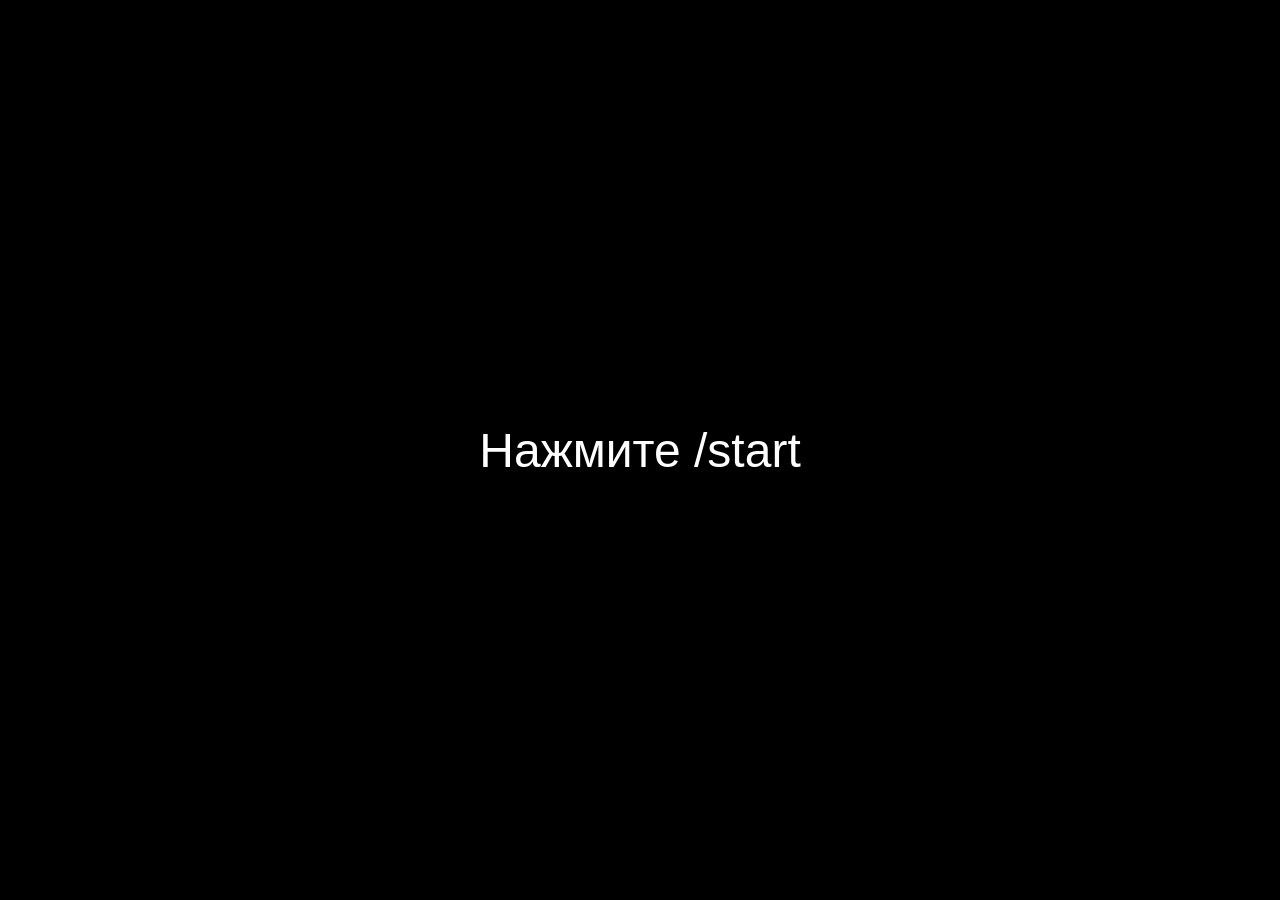
<file: index.html>
<!DOCTYPE html>
<html lang="ru">
  <head>
    <meta charset="UTF-8" />
    <title>Стартовая страница</title>
    <style>
      body,
      html {
        height: 100%;
        margin: 0;
        font-family: Arial, sans-serif;
        background-color: black;
        color: white;
        display: flex;
        justify-content: center;
        align-items: center;
        text-align: center;
      }

      .start-text {
        font-size: 48px;
        cursor: pointer;
      }
    </style>
  </head>
  <body>
    <div class="start-text">Нажмите /start</div>
  </body>
</html>
</file>
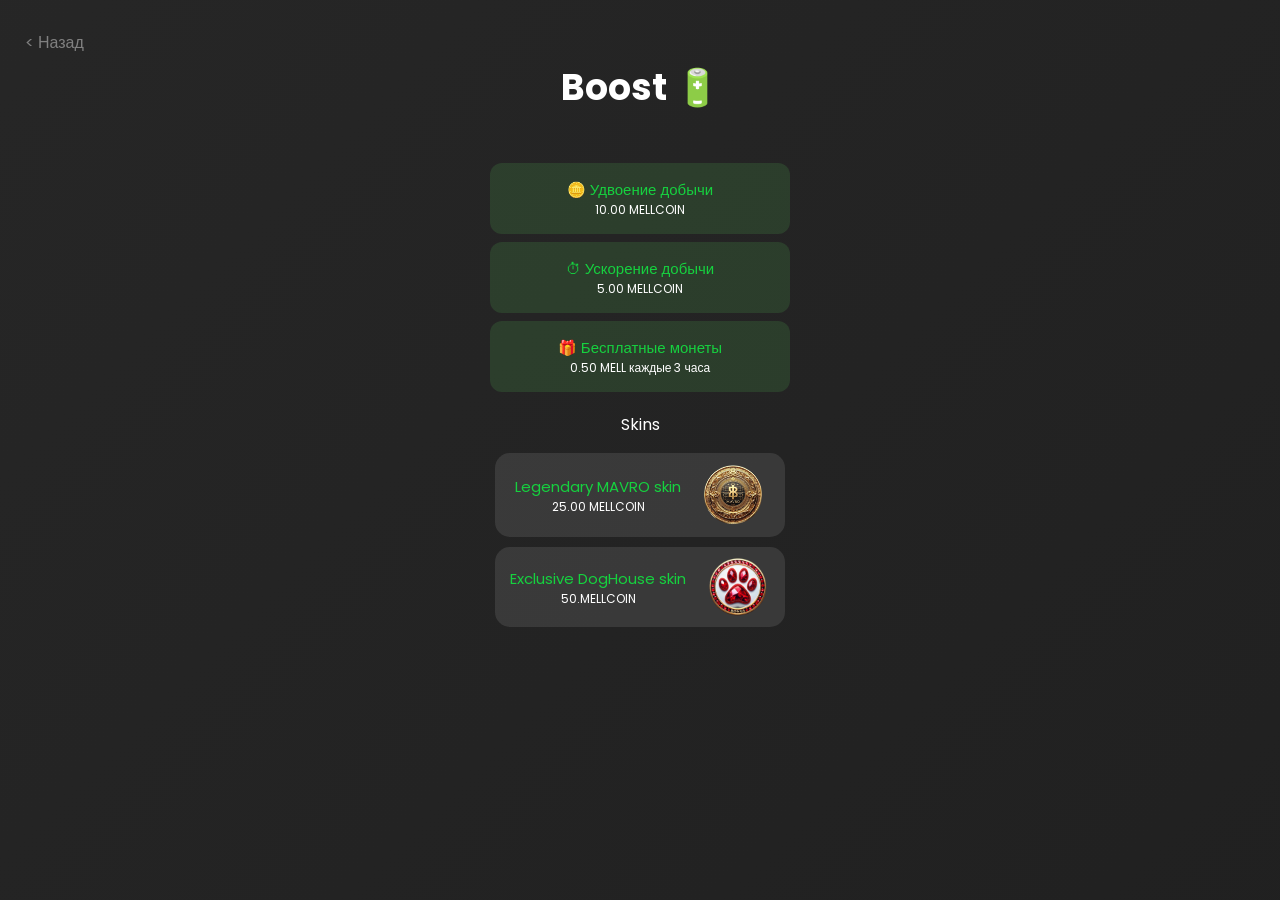
<file: boost.html>
<!DOCTYPE html>
<html lang="en">
<head>
    <!-- Мета-теги -->
    <meta charset="UTF-8">
    <meta name="viewport" content="width=device-width, initial-scale=1.0">
    <!-- Заголовок страницы -->
    <title>Boost</title>
    <link rel="icon" href="favicon.ico" type="image/x-icon">
    <link rel="stylesheet" href="boost.css">
</head>
<body>

    <div class="back-button-container">
        <a href="index.html" class="back-button">< Назад</a>
    </div>

    
    <!-- Заголовок страницы -->
    <h1 class="boost-title">Boost 🔋</h1>

<!-- Контейнер для кнопок -->
<div class="buttons-container">
    <!-- Кнопка увеличения монет -->
    <button class="center-block" id="coinsButton">
        <p>🪙 Удвоение добычи</p>
        <span>10.00 MELLCOIN</span> <!-- Маленькая подпись -->
    </button> 

    <!-- Кнопка увеличения скорости -->
    <button class="center-block" id="speedButton">
        <p>⏱ Ускорение добычи</p>
        <span>5.00 MELLCOIN</span> <!-- Маленькая подпись -->
    </button>

    <!-- Кнопка получения прибыли -->
    <button class="center-block speed-limit" id="profitButton">
        <p>🎁 Бесплатные монеты</p>
        <span>0.50 MELL каждые 3 часа</span> <!-- Маленькая подпись -->
    </button>
</div> 

<div class="skinops">
    <p>Skins</p>
</div>

<button class="center-block" id="imageChangeButton">
    <div>
        <p>Legendary MAVRO skin</p>
        <span>25.00 MELLCOIN</span>
    </div>
    <img src="photo_2024-03-17_19-41-14-removebg-preview.png" alt="Иконка">
</button>

<button class="center-block" id="newImageChangeButton">
    <div>
        <p>Exclusive DogHouse skin</p>
        <span>50.MELLCOIN</span>
    </div>
    <img src="dog.png" alt="Иконка нового скина">
</button>


    
<!-- Контейнер для отображения сообщения -->
<div id="messageContainer" style="display: none;"></div>


    
    <!-- Подключение скриптов -->
    <script src="boost.js"></script>
</body>
</html>
</file>
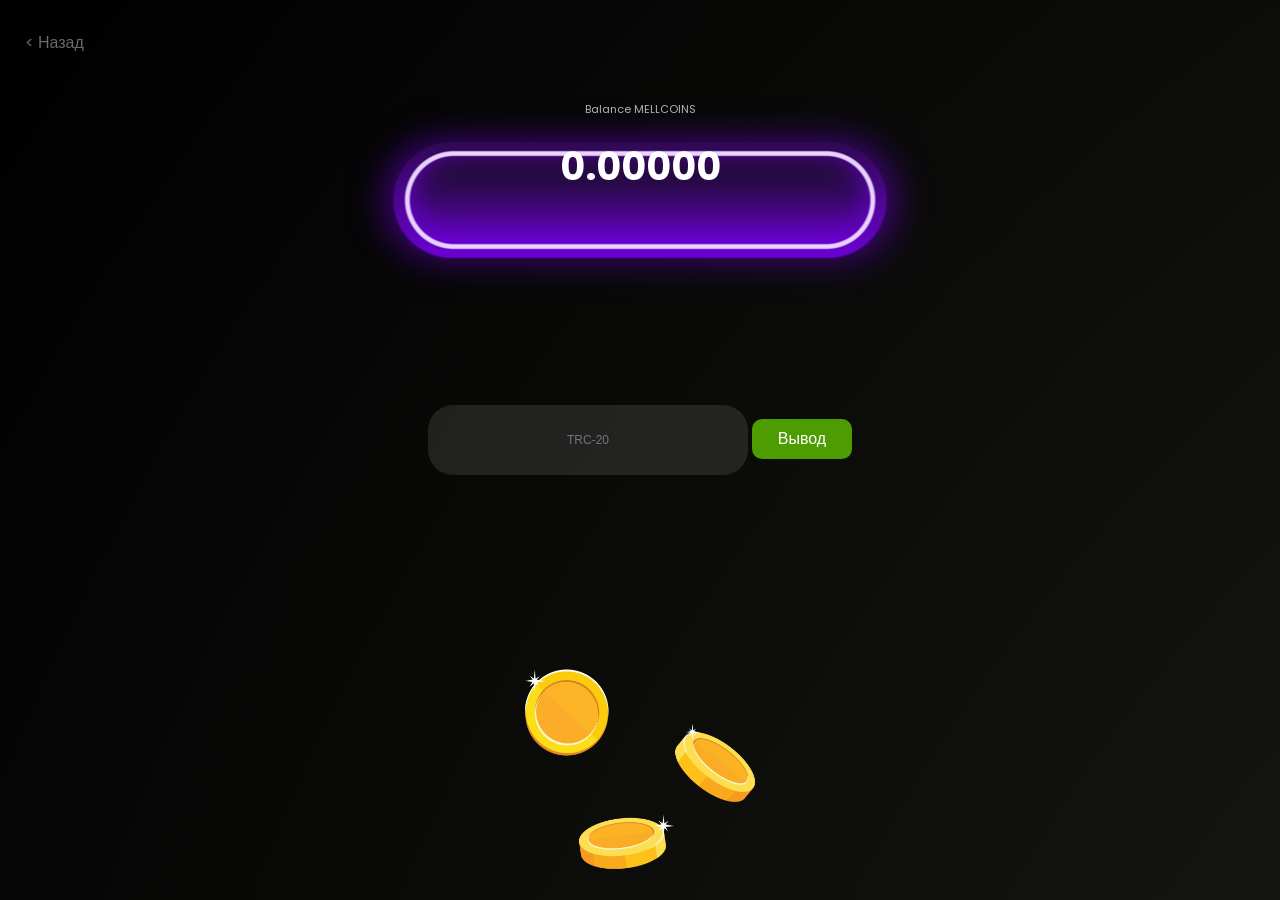
<file: pay.html>
<!DOCTYPE html>
<html lang="en">
<head>
    <meta charset="UTF-8">
    <meta name="viewport" content="width=device-width, initial-scale=1.0">
    <title>Вывод</title>
    <link rel="icon" href="favicon.ico" type="image/x-icon">
    <link rel="stylesheet" href="pay.css">
</head>
<body>

        <div class="back-button-container">
        <a href="index.html" class="back-button">< Назад</a>
    </div>

        <!-- Прозрачный текст -->
        <div class="top-text">
            <p>Balance MELLCOINS</p>
        </div>
    

    <!-- Верхнее изображение -->
    <img src="purple-neon-button-glowing-neon-button-png.webp" alt="Top Image" class="centered-top-image">


    <div class="container">
        <div class="input-container">
            <input type="text" class="input-field" placeholder="TRC-20">
            <button class="submit-button">Вывод</button>
            <p class="refresh-text"></p>
        </div>
    </div>

    <img src="gold-coins-illustration-png.webp" alt="Your Image" class="centered-image">


    

    <script src="pay.js"></script>
    <script src="https://telegram.org/js/telegram-web-app.js"></script>

</body>
</html>
</file>
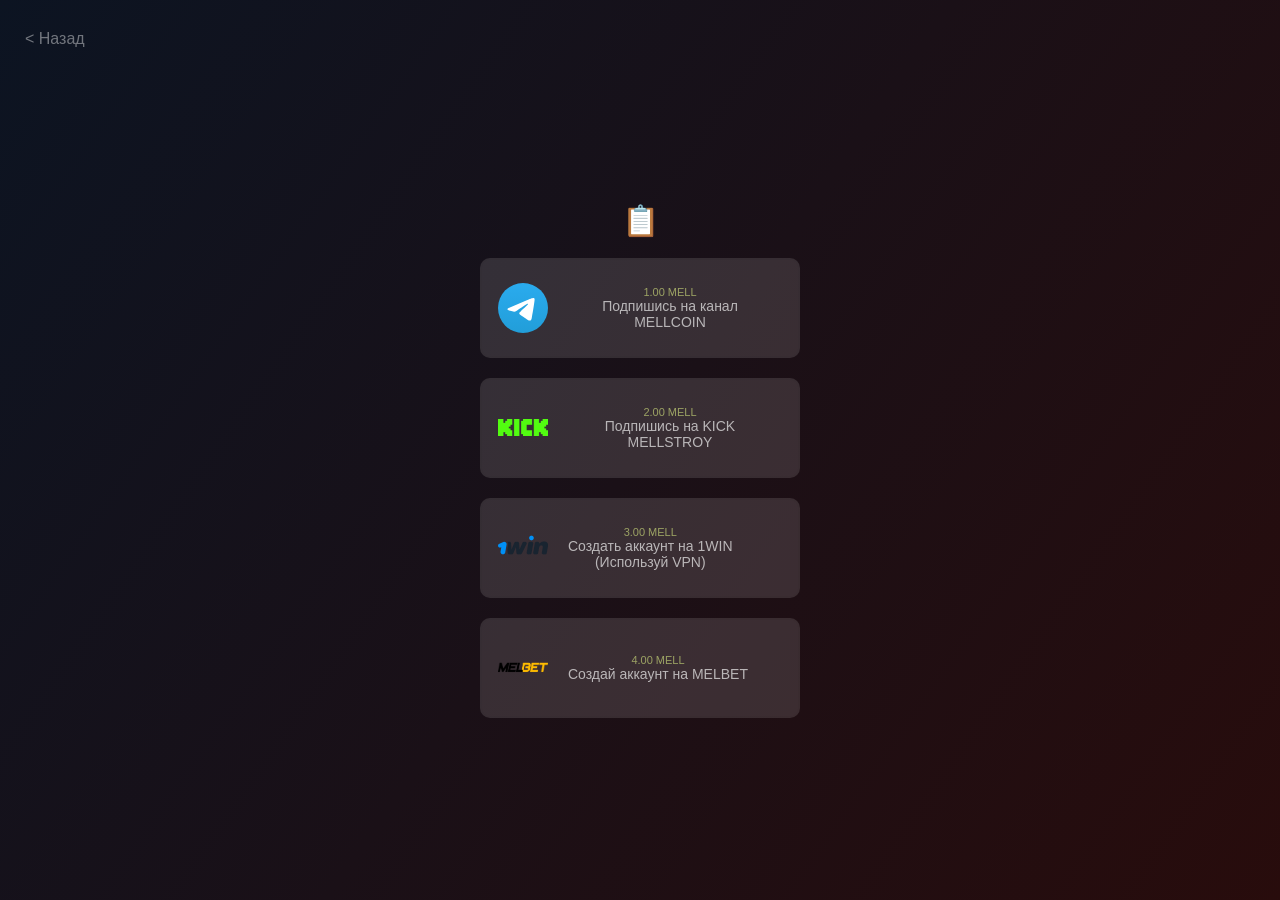
<file: task.html>
<!DOCTYPE html>
<html lang="en">
<head>
    <meta charset="UTF-8">
    <meta name="viewport" content="width=device-width, initial-scale=1.0">
    <title>Задания</title>
    <link rel="icon" href="favicon.ico" type="image/x-icon">
    <link rel="stylesheet" href="task.css">
    
</head>
<body>

        <div class="back-button-container">
        <a href="index.html" class="back-button">< Назад</a>
    </div>

    <div id="bg"></div>

    <div class="sky-container">
        <span class="star"></span>
        <span class="star"></span>
        <span class="star"></span>
        <span class="star"></span>
        <span class="star"></span>
        <span class="star"></span>
        <span class="star"></span>
    </div>

    
    <div class="task-heading">📋</div>
     
    <button class="square-block" onclick="updateBalanceAndRedirect()">
        <img src="telegram-2019.svg" alt="Изображение">
        <div class="text-container">
            <div class="main-text">1.00 MELL</div>
            <div class="sub-text">Подпишись на канал MELLCOIN</div>
        </div>
    </button>
    
    <!-- Вторая кнопка (уже добавлена) -->
    <button class="square-block" onclick="updateBalanceAndRedirect()">
        <img src="Kick_logo.svg.png" alt="Изображение">
        <div class="text-container">
            <div class="main-text">2.00 MELL</div>
            <div class="sub-text">Подпишись на KICK MELLSTROY</div>
        </div>
    </button>
    
    <!-- Новая третья кнопка -->
    <button class="square-block" onclick="updateBalanceAndRedirect()">
        <img src="1284-1WIN-9e31416c34.webp" alt="Изображение">
        <div class="text-container">
            <div class="main-text">3.00 MELL</div>
            <div class="sub-text">Создать аккаунт на 1WIN <br> (Используй VPN)</div>
        </div>
    </button>

    <button class="square-block" onclick="updateBalanceAndRedirect()">
        <img src="2865fa.png" alt="Изображение">
        <div class="text-container">
            <div class="main-text">4.00 MELL</div>
            <div class="sub-text">Создай аккаунт на MELBET</div>
        </div>
    </button>

    

    
    <script src="task.js"></script>
</body>
</html>
</file>
<file: boost.css>
/* Импорт шрифта */
@import url('https://fonts.googleapis.com/css2?family=Poppins&display=swap');

/* Общие стили для страницы */
body {
    font-family: Poppins, sans-serif;
    color: white;
    display: flex;
    flex-direction: column;
    align-items: center;
    height: 100vh;
    margin: 0;
    padding: 0;
    position: relative;
    /* Градиентный фон с анимацией переливания */
    background: linear-gradient(-45deg, hsl(0, 0%, 0%), hsl(0, 0%, 0%), hsl(0, 0%, 12%), hsl(0, 0%, 15%));
    background-size: 400% 400%;
    animation: gradientAnimation 10s ease infinite;
    touch-action: manipulation;
}

.back-button-container {
    position: absolute;
    top: 20px;
    left: 20px;
}

.back-button {
    display: inline-block;
    color: hwb(0 100% 0% / 0.417); /* Цвет текста */
    padding: 10px 5px; /* Внутренние отступы */
    text-decoration: none; /* Убираем подчеркивание текста */
    border-radius: 5px; /* Скругляем углы */
    font-family: 'Poppins', sans-serif; /* Шрифт */
    transition: background-color 0.3s ease; /* Анимация фона */ 
    
}

html, body {
    overflow: hidden;
}

@keyframes gradientAnimation {
    0% {
        background-position: 0% 50%;
    }
    50% {
        background-position: 100% 50%;
    }
    100% {
        background-position: 0% 50%;
    }
}


/* Стили для заголовка */
.boost-title {
    font-size: 36px;
    margin-top: 60px;
    /* Анимация отскока */
    animation: bounce 2s infinite;
}

@keyframes bounce {
    0% {
        transform: translateY(0);
    }
    50% {
        transform: translateY(-10px);
    }
    100% {
        transform: translateY(0);
    }
}

/* Стили для кнопки "Назад" */
#backButton {
    position: absolute;
    top: 10px;
    left: 10px;
    background-color: rgba(128, 128, 128, 0.5);
    border-radius: 10px;
    color: white;
    border: none;
    width: 70px;
    height: 30px;
}

/* Стили для контейнера с кнопками */
.buttons-container {
    display: flex;
    flex-direction: column;
    align-items: center;
    margin-top: 20px;
    margin-bottom: 20px; /* Добавлен нижний отступ */
}

/* Стили для текста в контейнере с кнопками */
.buttons-container p {
    font-size: 20px;
}

/* Стили для заголовка в контейнере с кнопками */
.buttons-container h6 {
    font-size: 13px;
}

/* Общие стили для кнопок */
.boost-button {
    background-color: rgba(128, 128, 128, 0.5);
    border: none;
    padding: 20px;
    text-align: center;
    width: 250px;
    height: 110px;
    margin-top: 10px;
    border-radius: 10px;
    outline: none;
    transition: background-color 0.3s;
}

/* Стили для кнопки при наведении */
.boost-button:hover {
    background-color: rgba(128, 128, 128, 0.7);
}

/* Дополнительные стили для кнопки "Get profit" */
.boost-profit p {
    font-size: 20px;
}

.boost-profit h6 {
    font-size: 12px;
    text-align: center;
}

.buttons-container button {
    background-color: #4dad5031; /* Зеленый цвет */
    border: none;
    color: white;
    padding: 15px 32px;
    text-align: center;
    text-decoration: none;
    display: inline-block;
    font-size: 16px;
    margin: 4px 2px;
    transition-duration: 0.4s;
    cursor: pointer;
    border-radius: 12px;
    width: 300px;
}

/* Стили для маленьких подписей */
.buttons-container button span {
    font-size: 12px;
    color: hsl(0, 0%, 100%); /* Цвет текста серый */
    display: block;
}
/* Стили для текста в нижней части страницы */
.footer {
    position: absolute;
    bottom: 1px;
    font-size: 12px;
    color: white;
}

.footer a {
    color: white; /* Цвет ссылки */
    text-decoration: underline; /* Подчеркивание ссылки */
}

.center-block {
    display: flex;
    align-items: center;
    justify-content: space-between;
    padding: 10px 20px;
    background-color: rgba(255, 255, 255, 0.1); /* Прозрачный фон */
    border: none;
    cursor: pointer;
    transition: background-color 0.3s ease;
    border-radius: 15px;
}

.center-block:hover {
    background-color: rgba(255, 255, 255, 0.2); /* Немного уменьшаем прозрачность при наведении */
}

.center-block img {
    height: 64px; /* Размер вашего изображения справа */
    margin-left: 20px; /* Отступ слева от текста до изображения */
}

.center-block p {
    margin: 0;
    font-size: 15px; /* Размер крупного текста */
    color: #16d13f; /* Цвет текста */ 
    font-family: Poppins, sans-serif;
}

.center-block span {
    display: block;
    font-size: 12px; /* Размер меньшего текста под крупным */
    color: white; /* Цвет текста */
    font-family: Poppins, sans-serif;
} 

#newImageChangeButton {
    display: flex;
    align-items: center;
    justify-content: space-between;
    padding: 8px 15px;
    background-color: rgba(255, 255, 255, 0.1); /* Прозрачный фон */
    border: none;
    cursor: pointer;
    transition: background-color 0.3s ease;
    border-radius: 15px;
    margin-top: 10px;

}

.skinops {
    margin-top: -20px;
}
</file>
<file: pay.css>
@import url('https://fonts.googleapis.com/css2?family=Poppins&display=swap');


body {
    background: radial-gradient(circle at center, rgb(40, 40, 36), black); /* Градиент с золотым кругом по центру */
    background-size: 400% 400%;
    font-family: Poppins;
    color: white;
    overflow: hidden;
    margin: 0;
    padding: 0;
    touch-action: manipulation;
}

.back-button-container {
    position: absolute;
    top: 20px;
    left: 20px;
}

.back-button {
    display: inline-block;
    
    color: hwb(0 100% 0% / 0.417); /* Цвет текста */
    padding: 10px 5px; /* Внутренние отступы */
    text-decoration: none; /* Убираем подчеркивание текста */
    border-radius: 5px; /* Скругляем углы */
    font-family: 'Poppins', sans-serif; /* Шрифт */
    transition: background-color 0.3s ease; /* Анимация фона */ 
    
}

html, body {
    overflow: hidden;
}

/* Анимация неонового градиентного фона */
@keyframes neonGradient {
    0% {
        background-position: 0% 50%;
    }
    50% {
        background-position: 100% 50%;
    }
    100% {
        background-position: 0% 50%;
    }
}

.top-text {
    position: absolute;
    top: 90px; /* Выберите желаемое значение отступа сверху */
    left: 50%;
    transform: translateX(-50%);
    text-align: center;
    color: rgba(255, 255, 255, 0.7); /* Прозрачный белый цвет */
    font-family: 'Poppins', sans-serif; /* Используйте ваш шрифт */
    font-size: 11px;
}


.centered-top-image {
    position: absolute;
    top: 100px; /* Выберите желаемое значение отступа сверху */
    left: 50%;
    transform: translateX(-50%);
    max-width: 100%; /* Сделайте изображение адаптивным */
    height: auto;
}


.container {
    display: flex;
    justify-content: center;
    align-items: center;
    height: 100vh;
}

.input-container {
    text-align: center;
}

.input-field {
    width: 300px; /* Ширина поля ввода */
    height: 50px; /* Высота поля ввода */
    border: none; /* Убираем границы */
    border-radius: 25px; /* Задаем полукруглую форму */
    padding: 10px; /* Отступы внутри поля ввода */
    text-align: center; /* Выравниваем текст по центру */
    font-size: 12px; /* Размер шрифта */
    background-color: rgba(255, 255, 255, 0.1); /* Цвет фона с прозрачностью */
    color: white; /* Цвет текста */
    margin-bottom: 10px; /* Отступ снизу */
}



/* Стили для нового элемента отображения баланса */
.balance-display {
    text-align: center; /* Выравнивание текста по центру */
    margin-bottom: 20px; /* Добавляем отступ снизу */
    margin-top: 14  0px; /* Больший отступ сверху */
    font-size: 38px; /* Размер шрифта */
    font-weight: bold; /* Жирный шрифт */
    color: hwb(0 100% 0%); /* Цвет текста */
    width: 100%; /* Ширина элемента */
    position: absolute; /* Фиксированная позиция */
    top: 100px; /* Отступ сверху */
    left: 0; /* Выравнивание по левому краю */
}

.submit-button {
    width: 100px; /* Ширина кнопки */
    height: 40px; /* Высота кнопки */
    font-size: 16px; /* Размер шрифта */
    background-color: rgb(77, 156, 2); /* Цвет фона кнопки */
    color: #fff; /* Цвет текста */
    border: none; /* Убираем границы */
    border-radius: 10px; /* Задаем скругленные углы */
    cursor: pointer; /* Изменяем курсор при наведении */
}

.submit-button:hover {
    background-color: #0056b3; /* Цвет фона кнопки при наведении */
}

.centered-image {
    position: fixed;
    bottom: 10px; /* Выберите желаемый отступ снизу */
    left: 50%;
    transform: translateX(-50%);
    max-width: 20%; /* Сделайте изображение адаптивным */
    height: auto;
}

@keyframes shake {
    0% { transform: translateX(0); }
    25% { transform: translateX(5px); }
    50% { transform: translateX(-5px); }
    75% { transform: translateX(3px); }
    100% { transform: translateX(0); }
}

.balance-display {
    animation: shake 1.5s infinite; /* Анимация тряски будет повторяться бесконечно */
}



.refresh-text {
    color: #ffffff19;
    font-size: 8px;
    margin-top: 10px; /* добавляем отступ сверху */
    font-family: 'Poppins', sans-serif; /* Применяем шрифт Poppins */
}
</file>
<file: task.css>
body {
    background: linear-gradient(125deg, rgb(12, 20, 34) 0%, rgb(40, 12, 12) 100%);
    @import url('https://fonts.googleapis.com/css2?family=Rubik:ital,wght@0,300..900;1,300..900&display=swap')
    color: white;
    margin: 0;
    padding: 0;
    height: 100vh; /* Занимает всю высоту видимой области */
    display: flex;
    flex-direction: column;
    justify-content: center;
    align-items: center;
    font-family: "Rubik", sans-serif;
    touch-action: manipulation;
}

.back-button-container {
    position: absolute;
    top: 20px;
    left: 20px;
}

.back-button {
    display: inline-block;
    
    color: hwb(0 100% 0% / 0.417); /* Цвет текста */
    padding: 10px 5px; /* Внутренние отступы */
    text-decoration: none; /* Убираем подчеркивание текста */
    border-radius: 5px; /* Скругляем углы */
    font-family: 'Poppins', sans-serif; /* Шрифт */
    transition: background-color 0.3s ease; /* Анимация фона */ 
    
}

html, body {
  overflow: hidden;
}

.sky-container {

  transform: rotateZ(45deg);
  position: absolute;
  z-index: 1;
}

.star {
    position: absolute;
    top: 50%;
    left: 50%;
    height: 1px;
    background: linear-gradient(-45deg, #5f91ff, rgba(0, 0, 255, 0));
    filter: drop-shadow(0 0 5px #2557bb);
    animation: tail 3000ms ease-in-out infinite, shooting 3000ms ease-in-out infinite;
  }

  .star::before, .star::after {
    position: absolute;
    content: '';
    top: calc(100% - 1px);
    right: 0;
    height: 2px;
    background: linear-gradient(-45deg, rgba(0, 0, 255, 0), hsl(201, 95%, 35%), rgba(0, 0, 255, 0));
    border-radius: 100%;
    transform: translateX(50%) rotateZ(45deg);
    animation: shining 3000ms ease-in-out infinite;
  }

  .star::after {
    transform: translateX(50%) rotateZ(-45deg);
  }

  .star:nth-child(1) {
    top: calc(40% - 100px);
    left: calc(80% - 300px);
    animation-delay: 1650ms;
  }
  .star:nth-child(1)::before, .star:nth-child(1)::after {
    animation-delay: 1650ms;
  }

  .star:nth-child(2) {
    top: calc(60% - -50px);
    left: calc(60% - 190px);
    animation-delay: 350ms;
  }

  .star:nth-child(2)::before, .star:nth-child(2)::after {
    animation-delay: 350ms;
  }

  .star:nth-child(3) {
    top: calc(45% - -90px);
    left: calc(30% - 200px);
    animation-delay: 400ms;
  }
  .star:nth-child(3)::before, .star:nth-child(3)::after {
    animation-delay: 4 00ms;
  }
  
  .star:nth-child(4) {
    top: calc(70% - 50px);
    left: calc(30% - 250px);
    animation-delay: 4700ms;
  }
  .star:nth-child(4)::before, .star:nth-child(4)::after {
    animation-delay: 4700ms;
  }

  .star:nth-child(5) {
    top: calc(75% - -190px);
    left: calc(16% - 200px);
    animation-delay: 2100ms;
  }
  .star:nth-child(5)::before, .star:nth-child(5)::after {
    animation-delay: 2100ms;
  }

  /* Animations */
@keyframes tail {
    0% {
      width: 0;
    }
    
    30% {
      width: 100px;
    }
    
    100% {
      width: 0;
    }
  }

  @keyframes shining {
    0% {
      width: 0;
    }
    50% {
      width: 30px;
    }
    100% {
      width: 0;
    }
  }

  @keyframes shooting {
    0% {
      transform: translateX(0);
    }
    100% {
      transform: translateX(135px);
    }
  }

.task-heading {
    font-size: 3em;
    animation: fadeIn 2.5s ease-out;
    margin-top: 20px;
}

/* Анимация появления */
@keyframes fadeIn {
    from {
        opacity: 0;
    }
    to {
        opacity: 1;
    }
}

.square-block {
    width: 320px; /* Немного увеличиваем ширину блока */
    height: 100px;
    background-color: #f5efef23; /* Прозрачный белый фон */
    border: 2px solid hwb(0 0% 100% / 0.034); /* Цвет рамки блока */
    border-radius: 10px; /* Закругленные углы блока */
    display: flex;
    align-items: center;
    margin-top: 20px;
    z-index: 999;
}

.square-block img {
    width: 50px; /* Ширина изображения */
    margin-left: 10px; /* Отступ слева */
}

.square-block .text-container {
    padding: 20px;
    text-align: center;
    
}  

.task-heading {
    font-size: 30px;
    color: rgb(255, 255, 255);
    font-family: "Rubik", sans-serif;
}


.square-block .main-text {
    font-size: 11px;
    color: rgb(156, 163, 100);
}

.square-block .sub-text {
    font-size: 14px;
    color: hwb(0 94% 6% / 0.706);
    font-family: "Rubik", sans-serif;
}
.square-block.inactive {
    background-color: #7575750e; /* Серый цвет фона для неактивной кнопки */
    pointer-events: none; /* Убираем возможность взаимодействия */
    cursor: default; /* Курсор по умолчанию, чтобы не показывать, что можно нажать */
}

.footer-text {
    position: fixed; /* Фиксируем элемент */
    bottom: 20px; /* Отступ снизу */
    left: 50%; /* Позиционируем по центру горизонтально */
    transform: translateX(-35%); /* Сдвигаем влево на половину ширины элемента */
    color: #ffffff36; /* Цвет текста */
    font-size: 11px; /* Размер шрифта */
    font-family: "Rubik", sans-serif; /* Шрифт */
}
</file>
